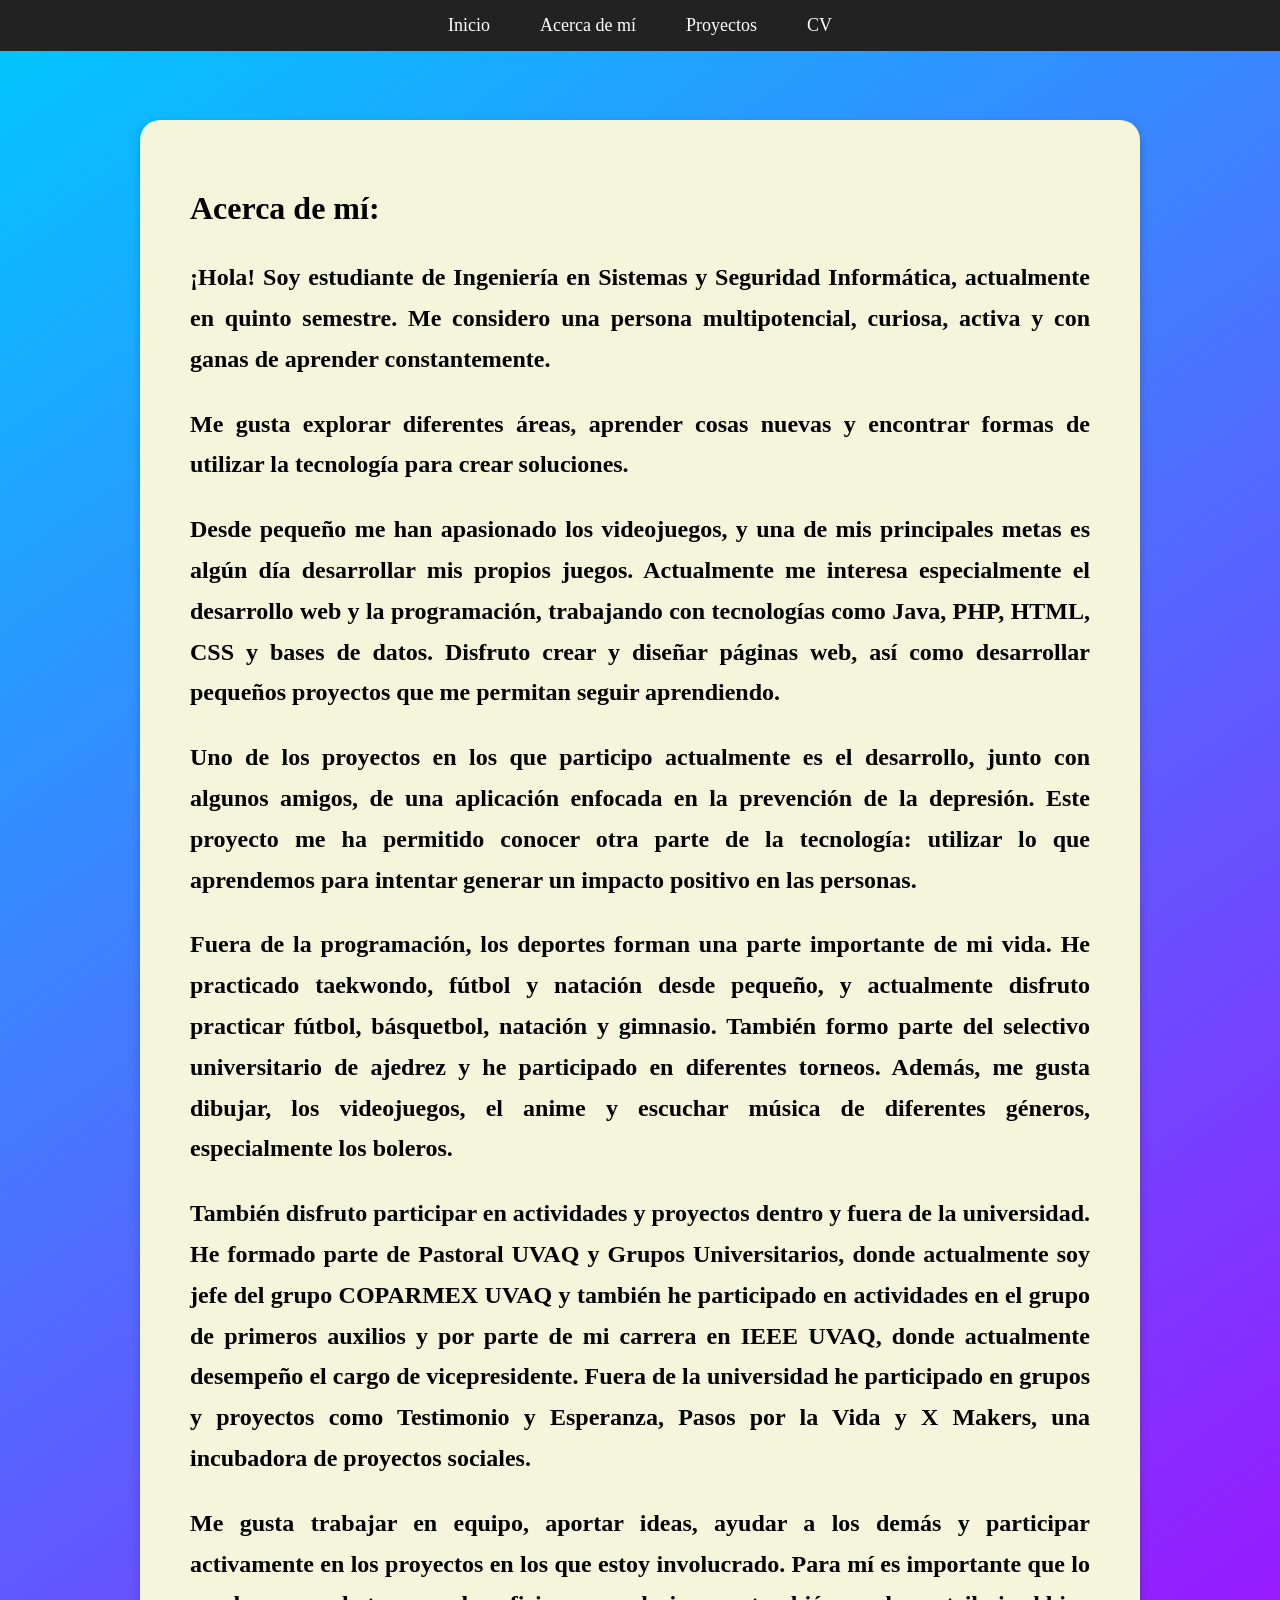
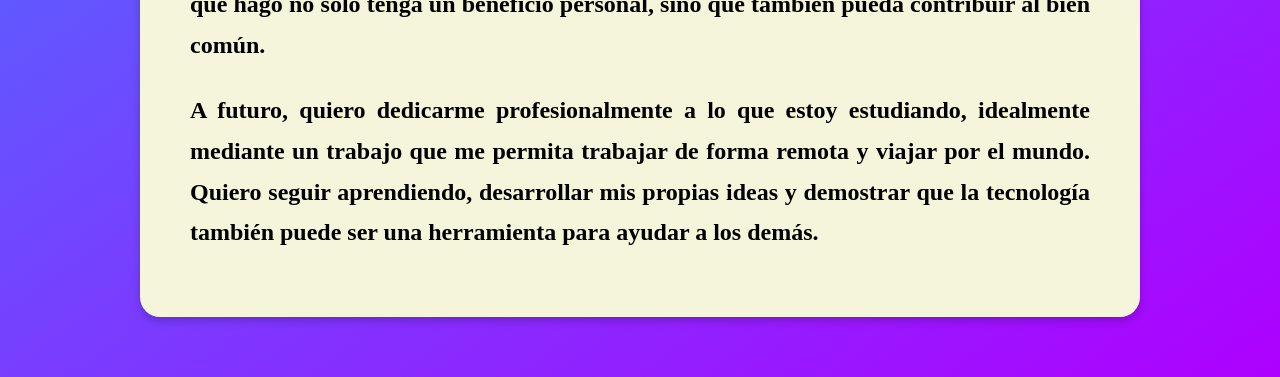
<file: index.html>
<!DOCTYPE html>
<html lang="es">

<head>
    <meta charset="UTF-8">
    <meta name="viewport" content="width=device-width, initial-scale=1.0">
    <title>Acerca de mí</title>
    <link rel="stylesheet" href="styles.css">

</head>

<body>
    <nav class="barra-navegacion">
        <a href="https://elbastian.github.io/">Inicio</a>
        <a href="index.html">Acerca de mí</a>
        <a href="#proyectos">Proyectos</a>
        <a href="#cv">CV</a>
    </nav>
    
    <div class="marco">

        <h1>Acerca de mí: </h1>

        <h2>¡Hola! Soy estudiante de Ingeniería en Sistemas y Seguridad Informática, actualmente en quinto semestre.
            Me considero una persona multipotencial, curiosa, activa y con ganas de aprender constantemente. 
            <p>Me gusta explorar diferentes áreas, aprender cosas nuevas y encontrar formas de utilizar la tecnología para crear
            soluciones. </p>
            <p>Desde pequeño me han apasionado los videojuegos, y una de mis principales metas es algún día desarrollar mis
            propios juegos. Actualmente me interesa especialmente el desarrollo web y la programación, trabajando con
            tecnologías como Java, PHP, HTML, CSS y bases de datos. Disfruto crear y diseñar páginas web, así como
            desarrollar pequeños proyectos que me permitan seguir aprendiendo. </p>
            <p>Uno de los proyectos en los que participo actualmente es el desarrollo, junto con algunos amigos, de una
            aplicación enfocada en la prevención de la depresión. Este proyecto me ha permitido conocer otra parte de la
            tecnología: utilizar lo que aprendemos para intentar generar un impacto positivo en las personas.</p>
            <p>Fuera de la programación, los deportes forman una parte importante de mi vida. He practicado taekwondo,
            fútbol y natación desde pequeño, y actualmente disfruto practicar fútbol, básquetbol, natación y gimnasio.
            También formo parte del selectivo universitario de ajedrez y he participado en diferentes torneos. Además,
            me gusta dibujar, los videojuegos, el anime y escuchar música de diferentes géneros, especialmente los
            boleros.</p>
            <p>También disfruto participar en actividades y proyectos dentro y fuera de la universidad. He formado parte de
            Pastoral UVAQ y Grupos Universitarios, donde actualmente soy jefe del grupo COPARMEX UVAQ y también he
            participado en actividades en el grupo de primeros auxilios y por parte de mi carrera en IEEE UVAQ, donde
            actualmente desempeño el cargo de vicepresidente. Fuera de la universidad he participado en grupos y
            proyectos como Testimonio y Esperanza, Pasos por la Vida y X Makers, una incubadora de proyectos sociales.</p>
            <p>Me gusta trabajar en equipo, aportar ideas, ayudar a los demás y participar activamente en los proyectos en
            los que estoy involucrado. Para mí es importante que lo que hago no solo tenga un beneficio personal, sino
            que también pueda contribuir al bien común.</p>
            <p>A futuro, quiero dedicarme profesionalmente a lo que estoy estudiando, idealmente mediante un trabajo que me
            permita trabajar de forma remota y viajar por el mundo. Quiero seguir aprendiendo, desarrollar mis propias
            ideas y demostrar que la tecnología también puede ser una herramienta para ayudar a los demás.</p> </h2>

    </div>

</body>

</html>
</file>
<file: styles.css>
body {
    margin: 0;
    min-height: 100vh;
    background: linear-gradient(145deg, #00c8ff, #ae00ff);
    font-family: 'Times New Roman', Times, serif, sans-serif;
    display: flex;
    flex-direction: column;
    align-items: center;
    justify-content: center;
    padding: 20px;
    padding-top: 80px;
}

.barra-navegacion {
    position: fixed;
    top: 0;
    left: 0;
    width: 100%;
    background-color: #222;
    display: flex;
    justify-content: center;
    align-items: center;
    padding: 15px 0;
    z-index: 1000;
}

.barra-navegacion a {
    color: white;
    text-decoration: none;
    font-size: 18px;
    margin: 0 25px;
    transition: 0.3s;
}

.barra-navegacion a:hover {
    color: #6a11cb;
    transform: scale(1.1);
}

.marco {
    background-color: beige;
    padding: 40px 50px;
    border-radius: 20px;
    max-width: 900px;
    margin: 40px auto;
    box-shadow: 0 4px 8px rgba(0, 0, 0, 0.2);
    line-height: 1.7;
    text-align: justify;
}

@media (max-aspect-ratio: 1/1) {
    .marco {
        flex-direction: column;
        gap: 20px;
    }

    h1 {
        font-size: 2.5rem;
    }

    h2 {
        font-size: 1.1rem;
        text-align: center;
    }
}
</file>
